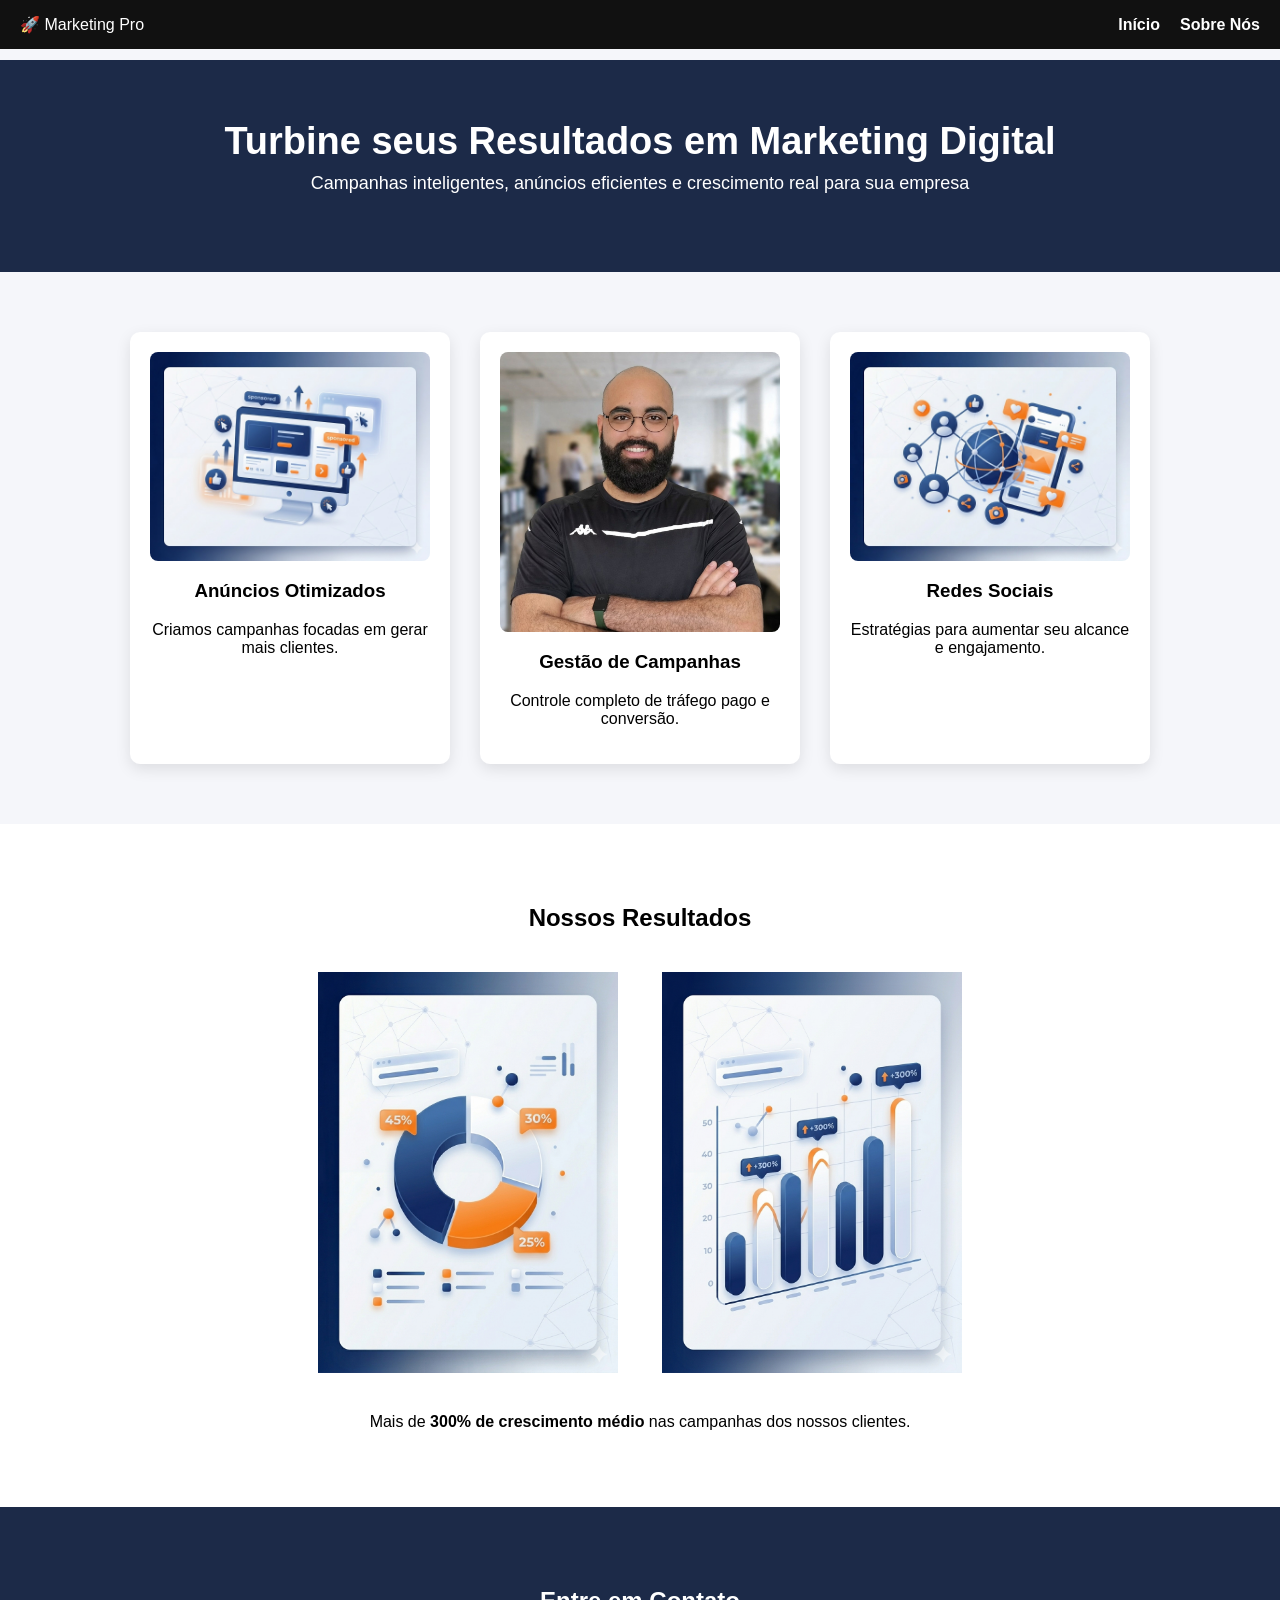
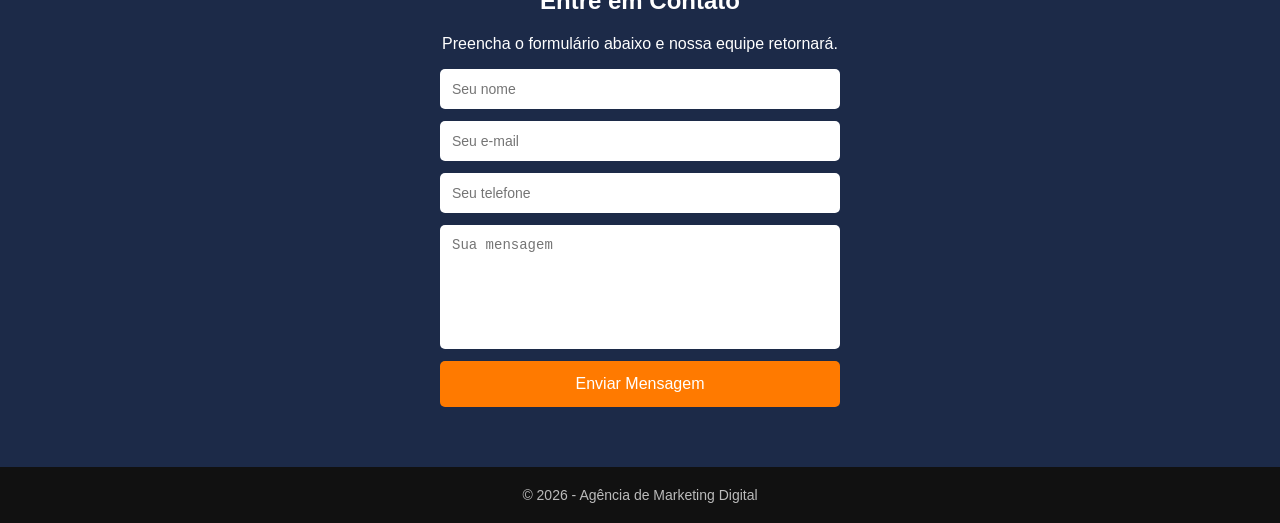
<file: index.html>
<!DOCTYPE html>
<html lang="pt-br">
<head>
    <meta charset="UTF-8">
    <meta name="viewport" content="width=device-width, initial-scale=1.0">
    <title>Newsletter Marketing</title>
    <style>
        body { font-family: Arial, sans-serif; margin: 0; background: #f5f6fa; padding-top: 60px; }
        
        /* Novo Menu de Navegação */
        .navbar {
            background: #111;
            color: white;
            padding: 15px 20px;
            display: flex;
            justify-content: space-between;
            align-items: center;
            position: fixed;
            top: 0;
            width: 100%;
            z-index: 1000;
            box-sizing: border-box;
        }
        .nav-links { list-style: none; display: flex; margin: 0; padding: 0; }
        .nav-links li { margin-left: 20px; }
        .nav-links a { color: white; text-decoration: none; font-weight: bold; transition: 0.3s; }
        .nav-links a:hover { color: #ff7a00; }

        header { background: #1c2a48; color: white; padding: 60px 20px; text-align: center; }
        header h1 { margin: 0; font-size: 38px; }
        header p { margin-top: 10px; font-size: 18px; }

        .propaganda { display: flex; justify-content: center; flex-wrap: wrap; gap: 30px; padding: 60px 20px; }
        .card { background: white; width: 280px; border-radius: 10px; box-shadow: 0 5px 15px rgba(0,0,0,0.1); padding: 20px; text-align: center; }
        .card img { width: 100%; border-radius: 8px; }
        .card h3 { margin-top: 15px; }

        .graficos { background: white; text-align: center; padding: 60px 20px; }
        .graficos img { width: 300px; margin: 20px; }

        .newsletter { background: #1c2a48; color: white; text-align: center; padding: 60px 20px; }
        form { max-width: 400px; margin: auto; display: flex; flex-direction: column; gap: 12px; }
        input, textarea { padding: 12px; border: none; border-radius: 5px; font-size: 14px; }
        textarea { height: 100px; resize: none; }
        button { background: #ff7a00; border: none; color: white; padding: 14px; font-size: 16px; border-radius: 5px; cursor: pointer; }
        button:hover { background: #ff5a00; }
        footer { background: #111; color: #bbb; text-align: center; padding: 20px; font-size: 14px; }
    </style>
</head>
<body>

    <nav class="navbar">
        <div class="logo">🚀 Marketing Pro</div>
        <ul class="nav-links">
            <li><a href="index.html">Início</a></li>
            <li><a href="sobre.html">Sobre Nós</a></li>
        </ul>
    </nav>

    <header>
        <h1>Turbine seus Resultados em Marketing Digital</h1>
        <p>Campanhas inteligentes, anúncios eficientes e crescimento real para sua empresa</p>
    </header>

    <section class="propaganda">
        <div class="card">
            <img src="images/anuncio.jpg?v=2">
            <h3>Anúncios Otimizados</h3>
            <p>Criamos campanhas focadas em gerar mais clientes.</p>
        </div>
        <div class="card">
            <img src="images/campanha.jpg?v=4">
            <h3>Gestão de Campanhas</h3>
            <p>Controle completo de tráfego pago e conversão.</p>
        </div>
        <div class="card">
            <img src="images/redes.jpg?v=2">
            <h3>Redes Sociais</h3>
            <p>Estratégias para aumentar seu alcance e engajamento.</p>
        </div>
    </section>

    <section class="graficos">
        <h2>Nossos Resultados</h2>
        <img src="images/grafico1.png">
        <img src="images/grafico2.png">
        <p>Mais de <strong>300% de crescimento médio</strong> nas campanhas dos nossos clientes.</p>
    </section>

    <section class="newsletter">
        <h2>Entre em Contato</h2>
        <p>Preencha o formulário abaixo e nossa equipe retornará.</p>
        <form action="https://docs.google.com/forms/d/e/1FAIpQLSfTCOhpc98RjlMlf1FRbzKskBbIQPLB1ZqY152FMLhjDEbzYA/formResponse" method="POST" target="hidden_iframe" onsubmit="submitted=true;">
            <input type="text" name="entry.696891029" placeholder="Seu nome" required>
            <input type="email" name="entry.2140919754" placeholder="Seu e-mail" required>
            <input type="tel" name="entry.523780169" placeholder="Seu telefone">
            <textarea name="entry.177158400" placeholder="Sua mensagem"></textarea>
            <button type="submit">Enviar Mensagem</button>
        </form>
        <iframe name="hidden_iframe" style="display:none;"></iframe>
    </section>

    <footer>© 2026 - Agência de Marketing Digital</footer>

    <script>
        let submitted = false;
        document.querySelector("form").addEventListener("submit", function(){
            setTimeout(function(){
                if(submitted){
                    alert("Mensagem enviada com sucesso! Em breve entraremos em contato.");
                    document.querySelector("form").reset();
                }
            },1000);
        });
    </script>
</body>
</html>
</file>
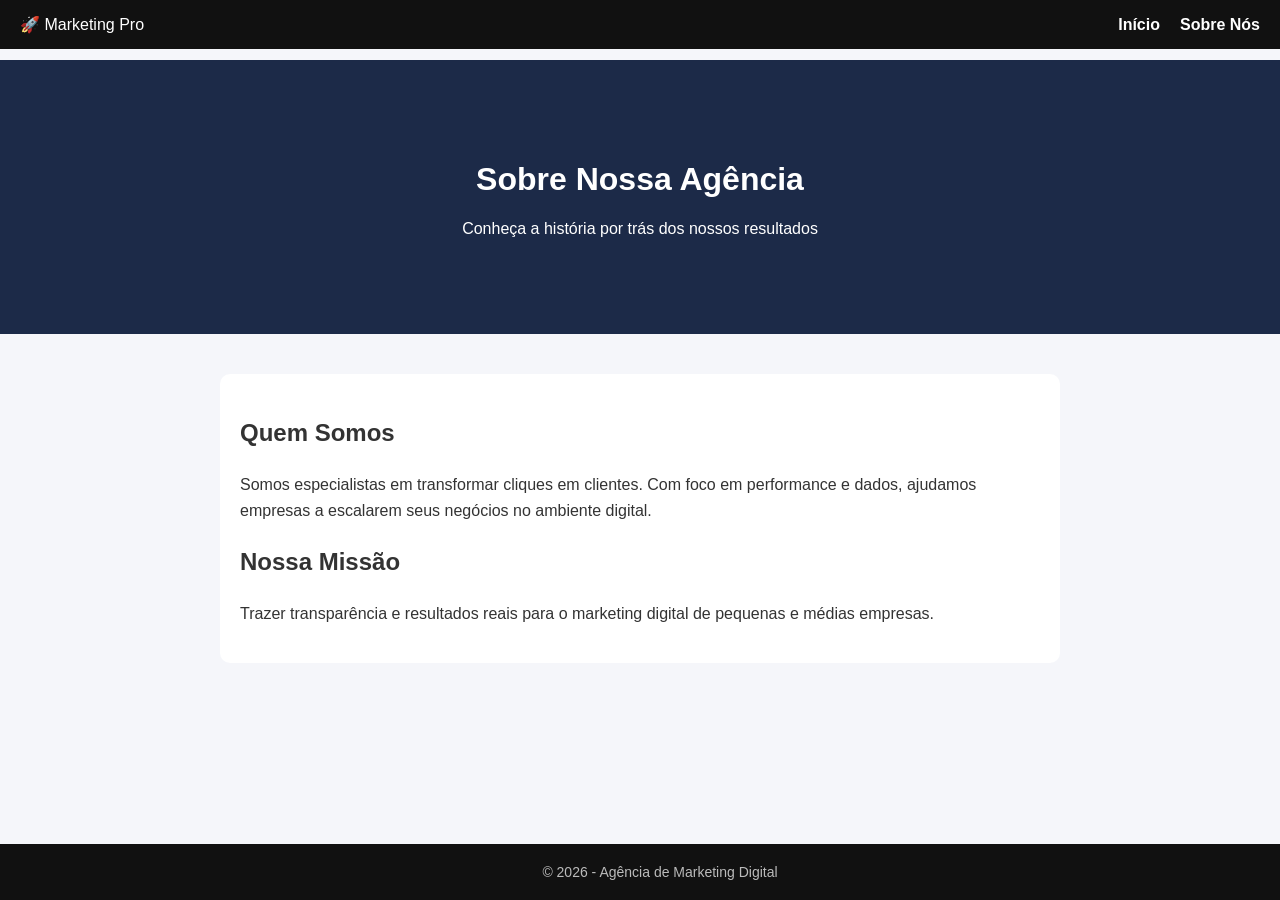
<file: sobre.html>
<!DOCTYPE html>
<html lang="pt-br">
<head>
    <meta charset="UTF-8">
    <meta name="viewport" content="width=device-width, initial-scale=1.0">
    <title>Sobre Nós - Marketing</title>
    <style>
        /* Reutilizando o mesmo estilo para manter a identidade */
        body { font-family: Arial, sans-serif; margin: 0; background: #f5f6fa; padding-top: 60px; }
        .navbar { background: #111; color: white; padding: 15px 20px; display: flex; justify-content: space-between; align-items: center; position: fixed; top: 0; width: 100%; z-index: 1000; box-sizing: border-box; }
        .nav-links { list-style: none; display: flex; margin: 0; padding: 0; }
        .nav-links li { margin-left: 20px; }
        .nav-links a { color: white; text-decoration: none; font-weight: bold; }
        .nav-links a:hover { color: #ff7a00; }

        header { background: #1c2a48; color: white; padding: 80px 20px; text-align: center; }
        .conteudo-sobre { max-width: 800px; margin: 40px auto; padding: 20px; background: white; border-radius: 10px; line-height: 1.6; color: #333; }
        footer { background: #111; color: #bbb; text-align: center; padding: 20px; font-size: 14px; position: fixed; bottom: 0; width: 100%; }
    </style>
</head>
<body>

    <nav class="navbar">
        <div class="logo">🚀 Marketing Pro</div>
        <ul class="nav-links">
            <li><a href="index.html">Início</a></li>
            <li><a href="sobre.html">Sobre Nós</a></li>
        </ul>
    </nav>

    <header>
        <h1>Sobre Nossa Agência</h1>
        <p>Conheça a história por trás dos nossos resultados</p>
    </header>

    <section class="conteudo-sobre">
        <h2>Quem Somos</h2>
        <p>Somos especialistas em transformar cliques em clientes. Com foco em performance e dados, ajudamos empresas a escalarem seus negócios no ambiente digital.</p>
        <h2>Nossa Missão</h2>
        <p>Trazer transparência e resultados reais para o marketing digital de pequenas e médias empresas.</p>
    </section>

    <footer>© 2026 - Agência de Marketing Digital</footer>

</body>
</html>
</file>
